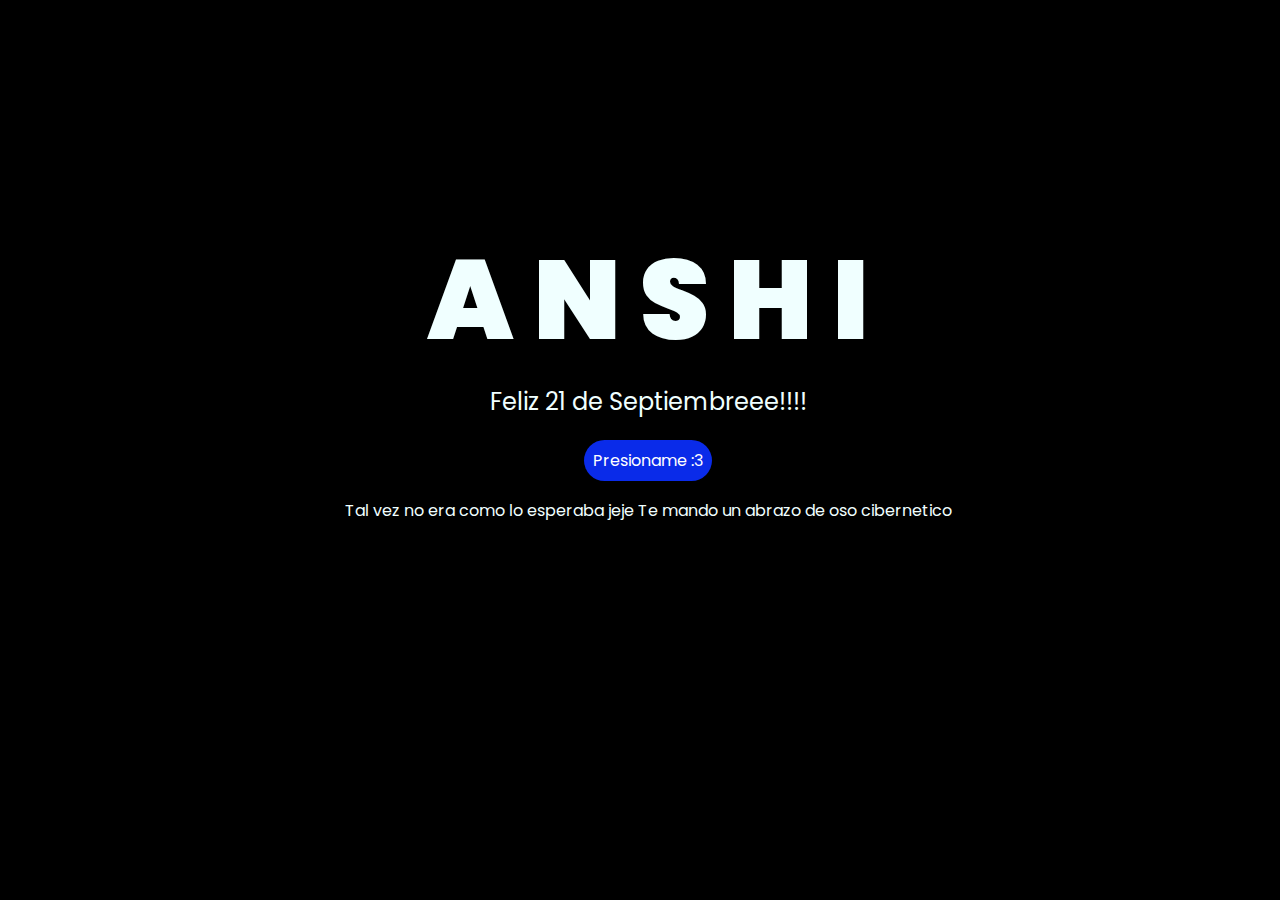
<file: index.html>
<!DOCTYPE html>
<html lang="es">

<head>
    <meta charset="UTF-8">
    <meta http-equiv="X-UA-Compatible" content="IE=edge">
    <meta name="viewport" content="width=device-width, initial-scale=1.0">
    <link rel="stylesheet" href="css/style.css">
    <link rel="icon" href="img/flowers.png" type="image/x-icon">
    <title>Flowers</title>
</head>

<body>
    <div class="greetings">
        <span>A</span>
        <span>N</span>
        <span>S</span>
        <span>H</span>
        <span>I</span>
    </div>
    <div class="description">
        <span>Feliz 21 de Septiembreee!!!!</span>
    </div>
    <div class="button">
        <button class="botones">
            <a href="flower.html" style="color: #fff;">Presioname :3</a>
        </button>
    </div>

    <!-- Créditos -->
    <div class="credits">
        <p> Tal vez no era como lo esperaba jeje Te mando un abrazo de oso cibernetico </p>
    </div>
</body>

</html>
</file>
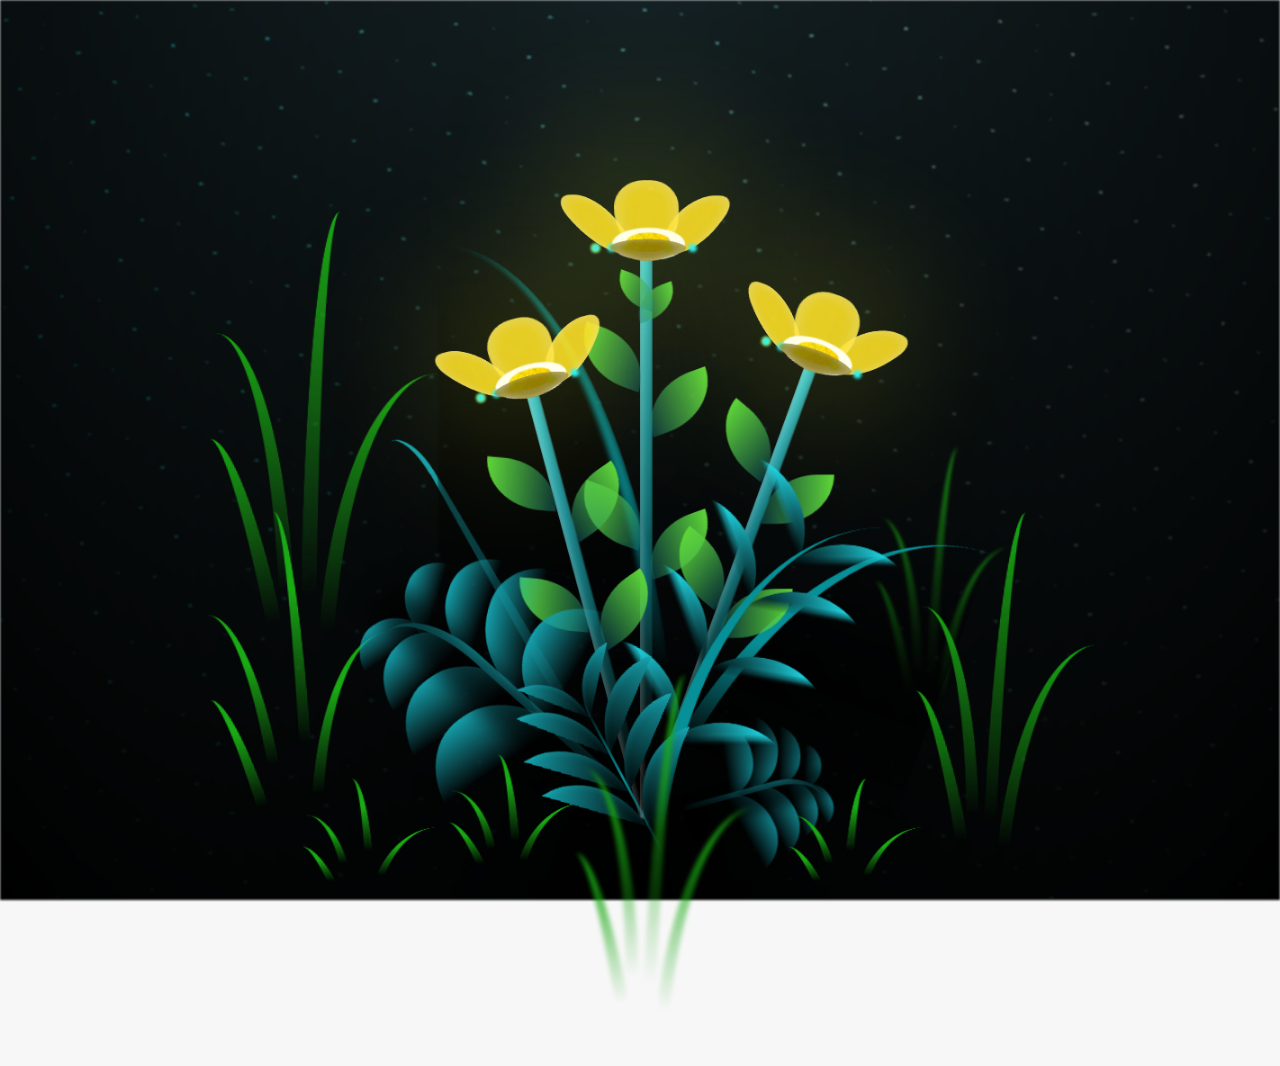
<file: flower.html>
<!DOCTYPE html>
<html lang="es">
  <head>
    <meta charset="UTF-8" />
    <meta http-equiv="X-UA-Compatible" content="IE=edge" />
    <meta name="viewport" content="width=device-width, initial-scale=1.0" />
    <link rel="stylesheet" href="css/main.css" />
    <link rel="icon" href="img/flowers.png" type="image/x-icon" />
    <title>Flower</title>
  </head>
  <body class="container">
    <audio src="sound/Waltz_Ballad.m4a" autoplay></audio>
      
    </div>
    
    <h1 class="titulo">Un día le comentaba a la luna de ti, <br> <br>
      parece que las estrellas se pusieron celosas, porque el cielo se llenó de ellas, <br> <br>
      pero al final solo me dieron la razón: que ninguna brilla como tú.  </h1>
    <div class="night"></div>
    <div class="flowers">
      <div class="flower flower--1">
        <div class="flower__leafs flower__leafs--1">
          <div class="flower__leaf flower__leaf--1"></div>
          <div class="flower__leaf flower__leaf--2"></div>
          <div class="flower__leaf flower__leaf--3"></div>
          <div class="flower__leaf flower__leaf--4"></div>
          <div class="flower__white-circle"></div>

          <div class="flower__light flower__light--1"></div>
          <div class="flower__light flower__light--2"></div>
          <div class="flower__light flower__light--3"></div>
          <div class="flower__light flower__light--4"></div>
          <div class="flower__light flower__light--5"></div>
          <div class="flower__light flower__light--6"></div>
          <div class="flower__light flower__light--7"></div>
          <div class="flower__light flower__light--8"></div>
        </div>
        <div class="flower__line">
          <div class="flower__line__leaf flower__line__leaf--1"></div>
          <div class="flower__line__leaf flower__line__leaf--2"></div>
          <div class="flower__line__leaf flower__line__leaf--3"></div>
          <div class="flower__line__leaf flower__line__leaf--4"></div>
          <div class="flower__line__leaf flower__line__leaf--5"></div>
          <div class="flower__line__leaf flower__line__leaf--6"></div>
        </div>
      </div>

      <div class="flower flower--2">
        <div class="flower__leafs flower__leafs--2">
          <div class="flower__leaf flower__leaf--1"></div>
          <div class="flower__leaf flower__leaf--2"></div>
          <div class="flower__leaf flower__leaf--3"></div>
          <div class="flower__leaf flower__leaf--4"></div>
          <div class="flower__white-circle"></div>

          <div class="flower__light flower__light--1"></div>
          <div class="flower__light flower__light--2"></div>
          <div class="flower__light flower__light--3"></div>
          <div class="flower__light flower__light--4"></div>
          <div class="flower__light flower__light--5"></div>
          <div class="flower__light flower__light--6"></div>
          <div class="flower__light flower__light--7"></div>
          <div class="flower__light flower__light--8"></div>
        </div>
        <div class="flower__line">
          <div class="flower__line__leaf flower__line__leaf--1"></div>
          <div class="flower__line__leaf flower__line__leaf--2"></div>
          <div class="flower__line__leaf flower__line__leaf--3"></div>
          <div class="flower__line__leaf flower__line__leaf--4"></div>
        </div>
      </div>

      <div class="flower flower--3">
        <div class="flower__leafs flower__leafs--3">
          <div class="flower__leaf flower__leaf--1"></div>
          <div class="flower__leaf flower__leaf--2"></div>
          <div class="flower__leaf flower__leaf--3"></div>
          <div class="flower__leaf flower__leaf--4"></div>
          <div class="flower__white-circle"></div>

          <div class="flower__light flower__light--1"></div>
          <div class="flower__light flower__light--2"></div>
          <div class="flower__light flower__light--3"></div>
          <div class="flower__light flower__light--4"></div>
          <div class="flower__light flower__light--5"></div>
          <div class="flower__light flower__light--6"></div>
          <div class="flower__light flower__light--7"></div>
          <div class="flower__light flower__light--8"></div>
        </div>
        <div class="flower__line">
          <div class="flower__line__leaf flower__line__leaf--1"></div>
          <div class="flower__line__leaf flower__line__leaf--2"></div>
          <div class="flower__line__leaf flower__line__leaf--3"></div>
          <div class="flower__line__leaf flower__line__leaf--4"></div>
        </div>
      </div>

      <div class="grow-ans" style="--d: 1.2s">
        <div class="flower__g-long">
          <div class="flower__g-long__top"></div>
          <div class="flower__g-long__bottom"></div>
        </div>
      </div>

      <div class="growing-grass">
        <div class="flower__grass flower__grass--1">
          <div class="flower__grass--top"></div>
          <div class="flower__grass--bottom"></div>
          <div class="flower__grass__leaf flower__grass__leaf--1"></div>
          <div class="flower__grass__leaf flower__grass__leaf--2"></div>
          <div class="flower__grass__leaf flower__grass__leaf--3"></div>
          <div class="flower__grass__leaf flower__grass__leaf--4"></div>
          <div class="flower__grass__leaf flower__grass__leaf--5"></div>
          <div class="flower__grass__leaf flower__grass__leaf--6"></div>
          <div class="flower__grass__leaf flower__grass__leaf--7"></div>
          <div class="flower__grass__leaf flower__grass__leaf--8"></div>
          <div class="flower__grass__overlay"></div>
        </div>
      </div>

      <div class="growing-grass">
        <div class="flower__grass flower__grass--2">
          <div class="flower__grass--top"></div>
          <div class="flower__grass--bottom"></div>
          <div class="flower__grass__leaf flower__grass__leaf--1"></div>
          <div class="flower__grass__leaf flower__grass__leaf--2"></div>
          <div class="flower__grass__leaf flower__grass__leaf--3"></div>
          <div class="flower__grass__leaf flower__grass__leaf--4"></div>
          <div class="flower__grass__leaf flower__grass__leaf--5"></div>
          <div class="flower__grass__leaf flower__grass__leaf--6"></div>
          <div class="flower__grass__leaf flower__grass__leaf--7"></div>
          <div class="flower__grass__leaf flower__grass__leaf--8"></div>
          <div class="flower__grass__overlay"></div>
        </div>
      </div>

      <div class="grow-ans" style="--d: 2.4s">
        <div class="flower__g-right flower__g-right--1">
          <div class="leaf"></div>
        </div>
      </div>

      <div class="grow-ans" style="--d: 2.8s">
        <div class="flower__g-right flower__g-right--2">
          <div class="leaf"></div>
        </div>
      </div>

      <div class="grow-ans" style="--d: 2.8s">
        <div class="flower__g-front">
          <div
            class="flower__g-front__leaf-wrapper flower__g-front__leaf-wrapper--1"
          >
            <div class="flower__g-front__leaf"></div>
          </div>
          <div
            class="flower__g-front__leaf-wrapper flower__g-front__leaf-wrapper--2"
          >
            <div class="flower__g-front__leaf"></div>
          </div>
          <div
            class="flower__g-front__leaf-wrapper flower__g-front__leaf-wrapper--3"
          >
            <div class="flower__g-front__leaf"></div>
          </div>
          <div
            class="flower__g-front__leaf-wrapper flower__g-front__leaf-wrapper--4"
          >
            <div class="flower__g-front__leaf"></div>
          </div>
          <div
            class="flower__g-front__leaf-wrapper flower__g-front__leaf-wrapper--5"
          >
            <div class="flower__g-front__leaf"></div>
          </div>
          <div
            class="flower__g-front__leaf-wrapper flower__g-front__leaf-wrapper--6"
          >
            <div class="flower__g-front__leaf"></div>
          </div>
          <div
            class="flower__g-front__leaf-wrapper flower__g-front__leaf-wrapper--7"
          >
            <div class="flower__g-front__leaf"></div>
          </div>
          <div
            class="flower__g-front__leaf-wrapper flower__g-front__leaf-wrapper--8"
          >
            <div class="flower__g-front__leaf"></div>
          </div>
          <div class="flower__g-front__line"></div>
        </div>
      </div>

      <div class="grow-ans" style="--d: 3.2s">
        <div class="flower__g-fr">
          <div class="leaf"></div>
          <div class="flower__g-fr__leaf flower__g-fr__leaf--1"></div>
          <div class="flower__g-fr__leaf flower__g-fr__leaf--2"></div>
          <div class="flower__g-fr__leaf flower__g-fr__leaf--3"></div>
          <div class="flower__g-fr__leaf flower__g-fr__leaf--4"></div>
          <div class="flower__g-fr__leaf flower__g-fr__leaf--5"></div>
          <div class="flower__g-fr__leaf flower__g-fr__leaf--6"></div>
          <div class="flower__g-fr__leaf flower__g-fr__leaf--7"></div>
          <div class="flower__g-fr__leaf flower__g-fr__leaf--8"></div>
        </div>
      </div>

      <div class="long-g long-g--0">
        <div class="grow-ans" style="--d: 3s">
          <div class="leaf leaf--0"></div>
        </div>
        <div class="grow-ans" style="--d: 2.2s">
          <div class="leaf leaf--1"></div>
        </div>
        <div class="grow-ans" style="--d: 3.4s">
          <div class="leaf leaf--2"></div>
        </div>
        <div class="grow-ans" style="--d: 3.6s">
          <div class="leaf leaf--3"></div>
        </div>
      </div>

      <div class="long-g long-g--1">
        <div class="grow-ans" style="--d: 3.6s">
          <div class="leaf leaf--0"></div>
        </div>
        <div class="grow-ans" style="--d: 3.8s">
          <div class="leaf leaf--1"></div>
        </div>
        <div class="grow-ans" style="--d: 4s">
          <div class="leaf leaf--2"></div>
        </div>
        <div class="grow-ans" style="--d: 4.2s">
          <div class="leaf leaf--3"></div>
        </div>
      </div>

      <div class="long-g long-g--2">
        <div class="grow-ans" style="--d: 4s">
          <div class="leaf leaf--0"></div>
        </div>
        <div class="grow-ans" style="--d: 4.2s">
          <div class="leaf leaf--1"></div>
        </div>
        <div class="grow-ans" style="--d: 4.4s">
          <div class="leaf leaf--2"></div>
        </div>
        <div class="grow-ans" style="--d: 4.6s">
          <div class="leaf leaf--3"></div>
        </div>
      </div>

      <div class="long-g long-g--3">
        <div class="grow-ans" style="--d: 4s">
          <div class="leaf leaf--0"></div>
        </div>
        <div class="grow-ans" style="--d: 4.2s">
          <div class="leaf leaf--1"></div>
        </div>
        <div class="grow-ans" style="--d: 3s">
          <div class="leaf leaf--2"></div>
        </div>
        <div class="grow-ans" style="--d: 3.6s">
          <div class="leaf leaf--3"></div>
        </div>
      </div>

      <div class="long-g long-g--4">
        <div class="grow-ans" style="--d: 4s">
          <div class="leaf leaf--0"></div>
        </div>
        <div class="grow-ans" style="--d: 4.2s">
          <div class="leaf leaf--1"></div>
        </div>
        <div class="grow-ans" style="--d: 3s">
          <div class="leaf leaf--2"></div>
        </div>
        <div class="grow-ans" style="--d: 3.6s">
          <div class="leaf leaf--3"></div>
        </div>
      </div>

      <div class="long-g long-g--5">
        <div class="grow-ans" style="--d: 4s">
          <div class="leaf leaf--0"></div>
        </div>
        <div class="grow-ans" style="--d: 4.2s">
          <div class="leaf leaf--1"></div>
        </div>
        <div class="grow-ans" style="--d: 3s">
          <div class="leaf leaf--2"></div>
        </div>
        <div class="grow-ans" style="--d: 3.6s">
          <div class="leaf leaf--3"></div>
        </div>
      </div>

      <div class="long-g long-g--6">
        <div class="grow-ans" style="--d: 4.2s">
          <div class="leaf leaf--0"></div>
        </div>
        <div class="grow-ans" style="--d: 4.4s">
          <div class="leaf leaf--1"></div>
        </div>
        <div class="grow-ans" style="--d: 4.6s">
          <div class="leaf leaf--2"></div>
        </div>
        <div class="grow-ans" style="--d: 4.8s">
          <div class="leaf leaf--3"></div>
        </div>
      </div>

      <div class="long-g long-g--7">
        <div class="grow-ans" style="--d: 3s">
          <div class="leaf leaf--0"></div>
        </div>
        <div class="grow-ans" style="--d: 3.2s">
          <div class="leaf leaf--1"></div>
        </div>
        <div class="grow-ans" style="--d: 3.5s">
          <div class="leaf leaf--2"></div>
        </div>
        <div class="grow-ans" style="--d: 3.6s">
          <div class="leaf leaf--3"></div>
        </div>
      </div>
    </div>
    <script src="anim.js"></script>
    <script src="main.js"></script>
  </body>
</html>
</file>
<file: css/style.css>
@import url('https://fonts.googleapis.com/css2?family=Poppins:ital,wght@0,500;1,900&display=swap');
*{
    font-family: 'Poppins',cursive;
}
body{
    color: azure;
    width: 100%;
    height: 82vh;
    display: flex;
    flex-direction: column;
    align-items: center;
    justify-content: center;
    background-color: rgb(0, 0, 0);
    /* padding-top: -30; */
}

.botones{
    padding: 9px;
    border-radius: 80px;
    background-color: transparent;
    border: none;
}

.botones a{
    background-color: #0a2be9;
    padding: 9px;
    border-radius: 80px;
    -webkit-border-radius: 80px;
    -moz-border-radius: 80px;
    -ms-border-radius: 80px;
    -o-border-radius: 80px;

}

.botones a:focus{
    background-color: rgb(50, 194, 194);
}

.greetings{
    font-size: 7rem;
    font-weight: 900;
}
.greetings > span{
    animation: glow 2.5s ease-in-out infinite;
}
@keyframes glow{
    0%, 100%{
        color: #fff;
        text-shadow: 0 0 12px #39c6d6, 0 0 50px #39c6d6, 0 0 100px #39c6d6;
    }
    10%, 90%{
        color: #111;
        text-shadow: none;
    }
}
.greetings > span:nth-child(2){
    animation-delay: .2s ;
}
.greetings > span:nth-child(3){
    animation-delay: .4s ;
}
.greetings > span:nth-child(4){
    animation-delay: .6s;
}
.greetings > span:nth-child(5){
    animation-delay: .8s;
}
.greetings > span:nth-child(6){
    animation-delay: 1s;
}

.description{
    font-size: 1.5rem;
    margin-bottom: 20px;
}

.button a{
    text-decoration: none;
    font-size: 1rem;
    color: #111;
}

@media screen and (max-width:574px){
    .greetings{
        display: block;
        font-size: 4rem;
        font-weight: 800;
        text-align: center;
    }
    .description{
        font-size: 2rem;
    }
    
    .button a{
        font-size: 1rem;
    }
}
</file>
<file: css/main.css>
*,
*::after,
*::before {
  padding: 0;
  margin: 0;
  box-sizing: border-box;
}

:root {
  --dark-color: #000;
}

body {
  display: flex;
  align-items: flex-end;
  justify-content: center;
  min-height: 100vh;
  background-color: var(--dark-color);
  overflow: hidden;
  perspective: 1000px;
}

#lyrics {
  font-size: 28px;
  font-family: "Franklin Gothic Medium", "Arial Narrow", Arial, sans-serif;
  color: white;
  position: absolute;
  margin-bottom: 20%;
  z-index: 1;
  font-weight: bold;
  letter-spacing: 4px;
}
@media only screen and (max-width: 600px) {
  /* Estilos específicos para dispositivos con un ancho máximo de 600px */
  #lyrics {
      font-size: 14px; /* Reduce el tamaño del texto para dispositivos más pequeños */
      margin-bottom: 530px;
      letter-spacing: 3px;
  }

}
.titulo {
  margin-bottom: 180px;
  font-family: "Arial Narrow", Arial, sans-serif;
  color: yellow;
  position: absolute;
  font-weight: bold;
  letter-spacing: 10px;
  opacity: 0;
  animation: fadeIn 3s ease-in-out forwards;
  text-align: center;
}
@keyframes fadeIn {
  from {
    opacity: 0;
  }
  to {
    opacity: 1;
  }
}

.night {
  z-index: -1;
  position: absolute;
  left: 50%;
  top: 0;
  transform: translateX(-50%);
  width: 100%;
  height: 100%;
  filter: blur(0.1vmin);
  background-image: radial-gradient(
      ellipse at top,
      transparent 0%,
      var(--dark-color)
    ),
    radial-gradient(
      ellipse at bottom,
      var(--dark-color),
      rgba(145, 233, 255, 0.2)
    ),
    repeating-linear-gradient(
      220deg,
      rgb(0, 0, 0) 0px,
      rgb(0, 0, 0) 19px,
      transparent 19px,
      transparent 22px
    ),
    repeating-linear-gradient(
      189deg,
      rgb(0, 0, 0) 0px,
      rgb(0, 0, 0) 19px,
      transparent 19px,
      transparent 22px
    ),
    repeating-linear-gradient(
      148deg,
      rgb(0, 0, 0) 0px,
      rgb(0, 0, 0) 19px,
      transparent 19px,
      transparent 22px
    ),
    linear-gradient(90deg, rgb(0, 255, 250), rgb(240, 240, 240));
}

.flowers {
  position: relative;
  transform: scale(0.9);
  /*margin-bottom: 100px;
  */
}

@media only screen and (max-width: 600px) {
  /* Estilos específicos para dispositivos con un ancho máximo de 600px */
.flowers {
      font-size: 14px;
      margin-bottom: 35%;
      letter-spacing: 3px;
      transform: scale(1.0);
}

}

.flower {
  position: absolute;
  bottom: 10vmin;
  transform-origin: bottom center;
  z-index: 10;
  --fl-speed: 0.8s;
}
.flower--1 {
  -webkit-animation: moving-flower-1 4s linear infinite;
  animation: moving-flower-1 4s linear infinite;
}
.flower--1 .flower__line {
  height: 70vmin;
  -webkit-animation-delay: 0.3s;
  animation-delay: 0.3s;
}
.flower--1 .flower__line__leaf--1 {
  -webkit-animation: blooming-leaf-right var(--fl-speed) 1.6s backwards;
  animation: blooming-leaf-right var(--fl-speed) 1.6s backwards;
}
.flower--1 .flower__line__leaf--2 {
  -webkit-animation: blooming-leaf-right var(--fl-speed) 1.4s backwards;
  animation: blooming-leaf-right var(--fl-speed) 1.4s backwards;
}
.flower--1 .flower__line__leaf--3 {
  -webkit-animation: blooming-leaf-left var(--fl-speed) 1.2s backwards;
  animation: blooming-leaf-left var(--fl-speed) 1.2s backwards;
}
.flower--1 .flower__line__leaf--4 {
  -webkit-animation: blooming-leaf-left var(--fl-speed) 1s backwards;
  animation: blooming-leaf-left var(--fl-speed) 1s backwards;
}
.flower--1 .flower__line__leaf--5 {
  -webkit-animation: blooming-leaf-right var(--fl-speed) 1.8s backwards;
  animation: blooming-leaf-right var(--fl-speed) 1.8s backwards;
}
.flower--1 .flower__line__leaf--6 {
  -webkit-animation: blooming-leaf-left var(--fl-speed) 2s backwards;
  animation: blooming-leaf-left var(--fl-speed) 2s backwards;
}
.flower--2 {
  left: 50%;
  transform: rotate(20deg);
  -webkit-animation: moving-flower-2 4s linear infinite;
  animation: moving-flower-2 4s linear infinite;
}
.flower--2 .flower__line {
  height: 60vmin;
  -webkit-animation-delay: 0.6s;
  animation-delay: 0.6s;
}
.flower--2 .flower__line__leaf--1 {
  -webkit-animation: blooming-leaf-right var(--fl-speed) 1.9s backwards;
  animation: blooming-leaf-right var(--fl-speed) 1.9s backwards;
}
.flower--2 .flower__line__leaf--2 {
  -webkit-animation: blooming-leaf-right var(--fl-speed) 1.7s backwards;
  animation: blooming-leaf-right var(--fl-speed) 1.7s backwards;
}
.flower--2 .flower__line__leaf--3 {
  -webkit-animation: blooming-leaf-left var(--fl-speed) 1.5s backwards;
  animation: blooming-leaf-left var(--fl-speed) 1.5s backwards;
}
.flower--2 .flower__line__leaf--4 {
  -webkit-animation: blooming-leaf-left var(--fl-speed) 1.3s backwards;
  animation: blooming-leaf-left var(--fl-speed) 1.3s backwards;
}
.flower--3 {
  left: 50%;
  transform: rotate(-15deg);
  -webkit-animation: moving-flower-3 4s linear infinite;
  animation: moving-flower-3 4s linear infinite;
}
.flower--3 .flower__line {
  -webkit-animation-delay: 0.9s;
  animation-delay: 0.9s;
}
.flower--3 .flower__line__leaf--1 {
  -webkit-animation: blooming-leaf-right var(--fl-speed) 2.5s backwards;
  animation: blooming-leaf-right var(--fl-speed) 2.5s backwards;
}
.flower--3 .flower__line__leaf--2 {
  -webkit-animation: blooming-leaf-right var(--fl-speed) 2.3s backwards;
  animation: blooming-leaf-right var(--fl-speed) 2.3s backwards;
}
.flower--3 .flower__line__leaf--3 {
  -webkit-animation: blooming-leaf-left var(--fl-speed) 2.1s backwards;
  animation: blooming-leaf-left var(--fl-speed) 2.1s backwards;
}
.flower--3 .flower__line__leaf--4 {
  -webkit-animation: blooming-leaf-left var(--fl-speed) 1.9s backwards;
  animation: blooming-leaf-left var(--fl-speed) 1.9s backwards;
}
.flower__leafs {
  position: relative;
  -webkit-animation: blooming-flower 2s backwards;
  animation: blooming-flower 2s backwards;
}
.flower__leafs--1 {
  -webkit-animation-delay: 1.1s;
  animation-delay: 1.1s;
}
.flower__leafs--2 {
  -webkit-animation-delay: 1.4s;
  animation-delay: 1.4s;
}
.flower__leafs--3 {
  -webkit-animation-delay: 1.7s;
  animation-delay: 1.7s;
}
.flower__leafs::after {
  content: "";
  position: absolute;
  left: 0;
  top: 0;
  transform: translate(-50%, -100%);
  width: 8vmin;
  height: 8vmin;
  background-color: #f9fd25;
  /* background-color: #fd2525; */
  filter: blur(10vmin);
}
.flower__leaf {
  position: absolute;
  bottom: 0;
  left: 50%;
  width: 8vmin;
  height: 11vmin;
  border-radius: 51% 49% 47% 53%/44% 45% 55% 69%;
  background-color: #253bfd;
  background-color: #fddd25;
  transform-origin: bottom center;
  opacity: 0.9;
  box-shadow: inset 0 0 2vmin rgba(255, 255, 255, 0.5);
}
.flower__leaf--1 {
  transform: translate(-10%, 1%) rotateY(40deg) rotateX(-50deg);
}
.flower__leaf--2 {
  transform: translate(-50%, -4%) rotateX(40deg);
}
.flower__leaf--3 {
  transform: translate(-90%, 0%) rotateY(45deg) rotateX(50deg);
}
.flower__leaf--4 {
  width: 8vmin;
  height: 8vmin;
  transform-origin: bottom left;
  border-radius: 4vmin 10vmin 4vmin 4vmin;
  transform: translate(0%, 18%) rotateX(70deg) rotate(-43deg);
  background-color: #7c6901;
  z-index: 1;
  opacity: 0.8;
}
.flower__white-circle {
  position: absolute;
  left: -3.5vmin;
  top: -3vmin;
  width: 9vmin;
  height: 4vmin;
  border-radius: 50%;
  background-color: #fff;
}
.flower__white-circle::after {
  content: "";
  position: absolute;
  left: 50%;
  top: 45%;
  transform: translate(-50%, -50%);
  width: 60%;
  height: 60%;
  border-radius: inherit;
  background-image: repeating-linear-gradient(
      135deg,
      rgba(0, 0, 0, 0.03) 0px,
      rgba(0, 0, 0, 0.03) 1px,
      transparent 1px,
      transparent 12px
    ),
    repeating-linear-gradient(
      45deg,
      rgba(0, 0, 0, 0.03) 0px,
      rgba(0, 0, 0, 0.03) 1px,
      transparent 1px,
      transparent 12px
    ),
    repeating-linear-gradient(
      67.5deg,
      rgba(0, 0, 0, 0.03) 0px,
      rgba(0, 0, 0, 0.03) 1px,
      transparent 1px,
      transparent 12px
    ),
    repeating-linear-gradient(
      135deg,
      rgba(0, 0, 0, 0.03) 0px,
      rgba(0, 0, 0, 0.03) 1px,
      transparent 1px,
      transparent 12px
    ),
    repeating-linear-gradient(
      45deg,
      rgba(0, 0, 0, 0.03) 0px,
      rgba(0, 0, 0, 0.03) 1px,
      transparent 1px,
      transparent 12px
    ),
    repeating-linear-gradient(
      112.5deg,
      rgba(0, 0, 0, 0.03) 0px,
      rgba(0, 0, 0, 0.03) 1px,
      transparent 1px,
      transparent 12px
    ),
    repeating-linear-gradient(
      112.5deg,
      rgba(0, 0, 0, 0.03) 0px,
      rgba(0, 0, 0, 0.03) 1px,
      transparent 1px,
      transparent 12px
    ),
    repeating-linear-gradient(
      45deg,
      rgba(0, 0, 0, 0.03) 0px,
      rgba(0, 0, 0, 0.03) 1px,
      transparent 1px,
      transparent 12px
    ),
    repeating-linear-gradient(
      22.5deg,
      rgba(0, 0, 0, 0.03) 0px,
      rgba(0, 0, 0, 0.03) 1px,
      transparent 1px,
      transparent 12px
    ),
    repeating-linear-gradient(
      45deg,
      rgba(0, 0, 0, 0.03) 0px,
      rgba(0, 0, 0, 0.03) 1px,
      transparent 1px,
      transparent 12px
    ),
    repeating-linear-gradient(
      22.5deg,
      rgba(0, 0, 0, 0.03) 0px,
      rgba(0, 0, 0, 0.03) 1px,
      transparent 1px,
      transparent 12px
    ),
    repeating-linear-gradient(
      135deg,
      rgba(0, 0, 0, 0.03) 0px,
      rgba(0, 0, 0, 0.03) 1px,
      transparent 1px,
      transparent 12px
    ),
    repeating-linear-gradient(
      157.5deg,
      rgba(0, 0, 0, 0.03) 0px,
      rgba(0, 0, 0, 0.03) 1px,
      transparent 1px,
      transparent 12px
    ),
    repeating-linear-gradient(
      67.5deg,
      rgba(0, 0, 0, 0.03) 0px,
      rgba(0, 0, 0, 0.03) 1px,
      transparent 1px,
      transparent 12px
    ),
    repeating-linear-gradient(
      67.5deg,
      rgba(0, 0, 0, 0.03) 0px,
      rgba(0, 0, 0, 0.03) 1px,
      transparent 1px,
      transparent 12px
    ),
    linear-gradient(90deg, rgb(255, 235, 18), rgb(255, 206, 0));
}
.flower__line {
  height: 55vmin;
  width: 1.5vmin;
  background-image: linear-gradient(
      to left,
      rgba(0, 0, 0, 0.2),
      transparent,
      rgba(255, 255, 255, 0.2)
    ),
    linear-gradient(to top, transparent 10%, #14757a, #39c6d6);
  box-shadow: inset 0 0 2px rgba(0, 0, 0, 0.5);
  -webkit-animation: grow-flower-tree 4s backwards;
  animation: grow-flower-tree 4s backwards;
}
.flower__line__leaf {
  --w: 7vmin;
  --h: calc(var(--w) + 2vmin);
  position: absolute;
  top: 20%;
  left: 90%;
  width: var(--w);
  height: var(--h);
  border-top-right-radius: var(--h);
  border-bottom-left-radius: var(--h);
  background-image: linear-gradient(to top, rgba(20, 117, 122, 0.4), #5ed639);
}
.flower__line__leaf--1 {
  transform: rotate(70deg) rotateY(30deg);
}
.flower__line__leaf--2 {
  top: 45%;
  transform: rotate(70deg) rotateY(30deg);
}
.flower__line__leaf--3,
.flower__line__leaf--4,
.flower__line__leaf--6 {
  border-top-right-radius: 0;
  border-bottom-left-radius: 0;
  border-top-left-radius: var(--h);
  border-bottom-right-radius: var(--h);
  left: -460%;
  top: 12%;
  transform: rotate(-70deg) rotateY(30deg);
}
.flower__line__leaf--4 {
  top: 40%;
}
.flower__line__leaf--5 {
  top: 0;
  transform-origin: left;
  transform: rotate(70deg) rotateY(30deg) scale(0.6);
}
.flower__line__leaf--6 {
  top: -2%;
  left: -450%;
  transform-origin: right;
  transform: rotate(-70deg) rotateY(30deg) scale(0.6);
}
.flower__light {
  position: absolute;
  bottom: 0vmin;
  width: 1vmin;
  height: 1vmin;
  background-color: rgb(255, 251, 0);
  border-radius: 50%;
  filter: blur(0.2vmin);
  -webkit-animation: light-ans 4s linear infinite backwards;
  animation: light-ans 4s linear infinite backwards;
}
.flower__light:nth-child(odd) {
  background-color: #23f0ff;
}
.flower__light--1 {
  left: -2vmin;
  -webkit-animation-delay: 1s;
  animation-delay: 1s;
}
.flower__light--2 {
  left: 3vmin;
  -webkit-animation-delay: 0.5s;
  animation-delay: 0.5s;
}
.flower__light--3 {
  left: -6vmin;
  -webkit-animation-delay: 0.3s;
  animation-delay: 0.3s;
}
.flower__light--4 {
  left: 6vmin;
  -webkit-animation-delay: 0.9s;
  animation-delay: 0.9s;
}
.flower__light--5 {
  left: -1vmin;
  -webkit-animation-delay: 1.5s;
  animation-delay: 1.5s;
}
.flower__light--6 {
  left: -4vmin;
  -webkit-animation-delay: 3s;
  animation-delay: 3s;
}
.flower__light--7 {
  left: 3vmin;
  -webkit-animation-delay: 2s;
  animation-delay: 2s;
}
.flower__light--8 {
  left: -6vmin;
  -webkit-animation-delay: 3.5s;
  animation-delay: 3.5s;
}
.flower__grass {
  --c: #159faa;
  --line-w: 1.5vmin;
  position: absolute;
  bottom: 12vmin;
  left: -7vmin;
  display: flex;
  flex-direction: column;
  align-items: flex-end;
  z-index: 20;
  transform-origin: bottom center;
  transform: rotate(-48deg) rotateY(40deg);
}
.flower__grass--1 {
  -webkit-animation: moving-grass 2s linear infinite;
  animation: moving-grass 2s linear infinite;
}
.flower__grass--2 {
  left: 2vmin;
  bottom: 10vmin;
  transform: scale(0.5) rotate(75deg) rotateX(10deg) rotateY(-200deg);
  opacity: 0.8;
  z-index: 0;
  -webkit-animation: moving-grass--2 1.5s linear infinite;
  animation: moving-grass--2 1.5s linear infinite;
}
.flower__grass--top {
  width: 7vmin;
  height: 10vmin;
  border-top-right-radius: 100%;
  border-right: var(--line-w) solid var(--c);
  transform-origin: bottom center;
  transform: rotate(-2deg);
}
.flower__grass--bottom {
  margin-top: -2px;
  width: var(--line-w);
  height: 25vmin;
  background-image: linear-gradient(to top, transparent, var(--c));
}
.flower__grass__leaf {
  --size: 10vmin;
  position: absolute;
  width: calc(var(--size) * 2.1);
  height: var(--size);
  border-top-left-radius: var(--size);
  border-top-right-radius: var(--size);
  background-image: linear-gradient(
    to top,
    transparent,
    transparent 30%,
    var(--c)
  );
  z-index: 100;
}
.flower__grass__leaf--1 {
  top: -6%;
  left: 30%;
  --size: 6vmin;
  transform: rotate(-20deg);
  -webkit-animation: growing-grass-ans--1 2s 2.6s backwards;
  animation: growing-grass-ans--1 2s 2.6s backwards;
}
@-webkit-keyframes growing-grass-ans--1 {
  0% {
    transform-origin: bottom left;
    transform: rotate(-20deg) scale(0);
  }
}
@keyframes growing-grass-ans--1 {
  0% {
    transform-origin: bottom left;
    transform: rotate(-20deg) scale(0);
  }
}
.flower__grass__leaf--2 {
  top: -5%;
  left: -110%;
  --size: 6vmin;
  transform: rotate(10deg);
  -webkit-animation: growing-grass-ans--2 2s 2.4s linear backwards;
  animation: growing-grass-ans--2 2s 2.4s linear backwards;
}
@-webkit-keyframes growing-grass-ans--2 {
  0% {
    transform-origin: bottom right;
    transform: rotate(10deg) scale(0);
  }
}
@keyframes growing-grass-ans--2 {
  0% {
    transform-origin: bottom right;
    transform: rotate(10deg) scale(0);
  }
}
.flower__grass__leaf--3 {
  top: 5%;
  left: 60%;
  --size: 8vmin;
  transform: rotate(-18deg) rotateX(-20deg);
  -webkit-animation: growing-grass-ans--3 2s 2.2s linear backwards;
  animation: growing-grass-ans--3 2s 2.2s linear backwards;
}
@-webkit-keyframes growing-grass-ans--3 {
  0% {
    transform-origin: bottom left;
    transform: rotate(-18deg) rotateX(-20deg) scale(0);
  }
}
@keyframes growing-grass-ans--3 {
  0% {
    transform-origin: bottom left;
    transform: rotate(-18deg) rotateX(-20deg) scale(0);
  }
}
.flower__grass__leaf--4 {
  top: 6%;
  left: -135%;
  --size: 8vmin;
  transform: rotate(2deg);
  -webkit-animation: growing-grass-ans--4 2s 2s linear backwards;
  animation: growing-grass-ans--4 2s 2s linear backwards;
}
@-webkit-keyframes growing-grass-ans--4 {
  0% {
    transform-origin: bottom right;
    transform: rotate(2deg) scale(0);
  }
}
@keyframes growing-grass-ans--4 {
  0% {
    transform-origin: bottom right;
    transform: rotate(2deg) scale(0);
  }
}
.flower__grass__leaf--5 {
  top: 20%;
  left: 60%;
  --size: 10vmin;
  transform: rotate(-24deg) rotateX(-20deg);
  -webkit-animation: growing-grass-ans--5 2s 1.8s linear backwards;
  animation: growing-grass-ans--5 2s 1.8s linear backwards;
}
@-webkit-keyframes growing-grass-ans--5 {
  0% {
    transform-origin: bottom left;
    transform: rotate(-24deg) rotateX(-20deg) scale(0);
  }
}
@keyframes growing-grass-ans--5 {
  0% {
    transform-origin: bottom left;
    transform: rotate(-24deg) rotateX(-20deg) scale(0);
  }
}
.flower__grass__leaf--6 {
  top: 22%;
  left: -180%;
  --size: 10vmin;
  transform: rotate(10deg);
  -webkit-animation: growing-grass-ans--6 2s 1.6s linear backwards;
  animation: growing-grass-ans--6 2s 1.6s linear backwards;
}
@-webkit-keyframes growing-grass-ans--6 {
  0% {
    transform-origin: bottom right;
    transform: rotate(10deg) scale(0);
  }
}
@keyframes growing-grass-ans--6 {
  0% {
    transform-origin: bottom right;
    transform: rotate(10deg) scale(0);
  }
}
.flower__grass__leaf--7 {
  top: 39%;
  left: 70%;
  --size: 10vmin;
  transform: rotate(-10deg);
  -webkit-animation: growing-grass-ans--7 2s 1.4s linear backwards;
  animation: growing-grass-ans--7 2s 1.4s linear backwards;
}
@-webkit-keyframes growing-grass-ans--7 {
  0% {
    transform-origin: bottom left;
    transform: rotate(-10deg) scale(0);
  }
}
@keyframes growing-grass-ans--7 {
  0% {
    transform-origin: bottom left;
    transform: rotate(-10deg) scale(0);
  }
}
.flower__grass__leaf--8 {
  top: 40%;
  left: -215%;
  --size: 11vmin;
  transform: rotate(10deg);
  -webkit-animation: growing-grass-ans--8 2s 1.2s linear backwards;
  animation: growing-grass-ans--8 2s 1.2s linear backwards;
}
@-webkit-keyframes growing-grass-ans--8 {
  0% {
    transform-origin: bottom right;
    transform: rotate(10deg) scale(0);
  }
}
@keyframes growing-grass-ans--8 {
  0% {
    transform-origin: bottom right;
    transform: rotate(10deg) scale(0);
  }
}
.flower__grass__overlay {
  position: absolute;
  top: -10%;
  right: 0%;
  width: 100%;
  height: 100%;
  background-color: rgba(0, 0, 0, 0.6);
  filter: blur(1.5vmin);
  z-index: 100;
}
.flower__g-long {
  --w: 2vmin;
  --h: 6vmin;
  --c: #159faa;
  position: absolute;
  bottom: 10vmin;
  left: -3vmin;
  transform-origin: bottom center;
  transform: rotate(-30deg) rotateY(-20deg);
  display: flex;
  flex-direction: column;
  align-items: flex-end;
  -webkit-animation: flower-g-long-ans 3s linear infinite;
  animation: flower-g-long-ans 3s linear infinite;
}
@-webkit-keyframes flower-g-long-ans {
  0%,
  100% {
    transform: rotate(-30deg) rotateY(-20deg);
  }
  50% {
    transform: rotate(-32deg) rotateY(-20deg);
  }
}
@keyframes flower-g-long-ans {
  0%,
  100% {
    transform: rotate(-30deg) rotateY(-20deg);
  }
  50% {
    transform: rotate(-32deg) rotateY(-20deg);
  }
}
.flower__g-long__top {
  top: calc(var(--h) * -1);
  width: calc(var(--w) + 1vmin);
  height: var(--h);
  border-top-right-radius: 100%;
  border-right: 0.7vmin solid var(--c);
  transform: translate(-0.7vmin, 1vmin);
}
.flower__g-long__bottom {
  width: var(--w);
  height: 50vmin;
  transform-origin: bottom center;
  background-image: linear-gradient(to top, transparent 30%, var(--c));
  box-shadow: inset 0 0 2px rgba(0, 0, 0, 0.5);
  -webkit-clip-path: polygon(35% 0, 65% 1%, 100% 100%, 0% 100%);
  clip-path: polygon(35% 0, 65% 1%, 100% 100%, 0% 100%);
}
.flower__g-right {
  position: absolute;
  bottom: 6vmin;
  left: -2vmin;
  transform-origin: bottom left;
  transform: rotate(20deg);
}
.flower__g-right .leaf {
  width: 30vmin;
  height: 50vmin;
  border-top-left-radius: 100%;
  border-left: 2vmin solid #079097;
  background-image: linear-gradient(
    to bottom,
    transparent,
    var(--dark-color) 60%
  );
  -webkit-mask-image: linear-gradient(to top, transparent 30%, #079097 60%);
}
.flower__g-right--1 {
  -webkit-animation: flower-g-right-ans 2.5s linear infinite;
  animation: flower-g-right-ans 2.5s linear infinite;
}
.flower__g-right--2 {
  left: 5vmin;
  transform: rotateY(-180deg);
  -webkit-animation: flower-g-right-ans--2 3s linear infinite;
  animation: flower-g-right-ans--2 3s linear infinite;
}
.flower__g-right--2 .leaf {
  height: 75vmin;
  filter: blur(0.3vmin);
  opacity: 0.8;
}
@-webkit-keyframes flower-g-right-ans {
  0%,
  100% {
    transform: rotate(20deg);
  }
  50% {
    transform: rotate(24deg) rotateX(-20deg);
  }
}
@keyframes flower-g-right-ans {
  0%,
  100% {
    transform: rotate(20deg);
  }
  50% {
    transform: rotate(24deg) rotateX(-20deg);
  }
}
@-webkit-keyframes flower-g-right-ans--2 {
  0%,
  100% {
    transform: rotateY(-180deg) rotate(0deg) rotateX(-20deg);
  }
  50% {
    transform: rotateY(-180deg) rotate(6deg) rotateX(-20deg);
  }
}
@keyframes flower-g-right-ans--2 {
  0%,
  100% {
    transform: rotateY(-180deg) rotate(0deg) rotateX(-20deg);
  }
  50% {
    transform: rotateY(-180deg) rotate(6deg) rotateX(-20deg);
  }
}
.flower__g-front {
  position: absolute;
  bottom: 6vmin;
  left: 2.5vmin;
  z-index: 100;
  transform-origin: bottom center;
  transform: rotate(-28deg) rotateY(30deg) scale(1.04);
  -webkit-animation: flower__g-front-ans 2s linear infinite;
  animation: flower__g-front-ans 2s linear infinite;
}
@-webkit-keyframes flower__g-front-ans {
  0%,
  100% {
    transform: rotate(-28deg) rotateY(30deg) scale(1.04);
  }
  50% {
    transform: rotate(-35deg) rotateY(40deg) scale(1.04);
  }
}
@keyframes flower__g-front-ans {
  0%,
  100% {
    transform: rotate(-28deg) rotateY(30deg) scale(1.04);
  }
  50% {
    transform: rotate(-35deg) rotateY(40deg) scale(1.04);
  }
}
.flower__g-front__line {
  width: 0.3vmin;
  height: 20vmin;
  background-image: linear-gradient(
    to top,
    transparent,
    #079097,
    transparent 100%
  );
  position: relative;
}
.flower__g-front__leaf-wrapper {
  position: absolute;
  top: 0;
  left: 0;
  transform-origin: bottom left;
  transform: rotate(10deg);
}
.flower__g-front__leaf-wrapper:nth-child(even) {
  left: 0vmin;
  transform: rotateY(-180deg) rotate(5deg);
  -webkit-animation: flower__g-front__leaf-left-ans 1s ease-in backwards;
  animation: flower__g-front__leaf-left-ans 1s ease-in backwards;
}
.flower__g-front__leaf-wrapper:nth-child(odd) {
  -webkit-animation: flower__g-front__leaf-ans 1s ease-in backwards;
  animation: flower__g-front__leaf-ans 1s ease-in backwards;
}
.flower__g-front__leaf-wrapper--1 {
  top: -8vmin;
  transform: scale(0.7);
  -webkit-animation: flower__g-front__leaf-ans 1s 5.5s ease-in backwards !important;
  animation: flower__g-front__leaf-ans 1s 5.5s ease-in backwards !important;
}
.flower__g-front__leaf-wrapper--2 {
  top: -8vmin;
  transform: rotateY(-180deg) scale(0.7) !important;
  -webkit-animation: flower__g-front__leaf-left-ans-2 1s 4.6s ease-in backwards !important;
  animation: flower__g-front__leaf-left-ans-2 1s 4.6s ease-in backwards !important;
}
.flower__g-front__leaf-wrapper--3 {
  top: -3vmin;
  -webkit-animation: flower__g-front__leaf-ans 1s 4.6s ease-in backwards;
  animation: flower__g-front__leaf-ans 1s 4.6s ease-in backwards;
}
.flower__g-front__leaf-wrapper--4 {
  top: -3vmin;
  transform: rotateY(-180deg) scale(0.9) !important;
  -webkit-animation: flower__g-front__leaf-left-ans-2 1s 4.6s ease-in backwards !important;
  animation: flower__g-front__leaf-left-ans-2 1s 4.6s ease-in backwards !important;
}
@-webkit-keyframes flower__g-front__leaf-left-ans-2 {
  0% {
    transform: rotateY(-180deg) scale(0);
  }
}
@keyframes flower__g-front__leaf-left-ans-2 {
  0% {
    transform: rotateY(-180deg) scale(0);
  }
}
.flower__g-front__leaf-wrapper--5,
.flower__g-front__leaf-wrapper--6 {
  top: 2vmin;
}
.flower__g-front__leaf-wrapper--7,
.flower__g-front__leaf-wrapper--8 {
  top: 6.5vmin;
}
.flower__g-front__leaf-wrapper--2 {
  -webkit-animation-delay: 5.2s !important;
  animation-delay: 5.2s !important;
}
.flower__g-front__leaf-wrapper--3 {
  -webkit-animation-delay: 4.9s !important;
  animation-delay: 4.9s !important;
}
.flower__g-front__leaf-wrapper--5 {
  -webkit-animation-delay: 4.3s !important;
  animation-delay: 4.3s !important;
}
.flower__g-front__leaf-wrapper--6 {
  -webkit-animation-delay: 4.1s !important;
  animation-delay: 4.1s !important;
}
.flower__g-front__leaf-wrapper--7 {
  -webkit-animation-delay: 3.8s !important;
  animation-delay: 3.8s !important;
}
.flower__g-front__leaf-wrapper--8 {
  -webkit-animation-delay: 3.5s !important;
  animation-delay: 3.5s !important;
}
@-webkit-keyframes flower__g-front__leaf-ans {
  0% {
    transform: rotate(10deg) scale(0);
  }
}
@keyframes flower__g-front__leaf-ans {
  0% {
    transform: rotate(10deg) scale(0);
  }
}
@-webkit-keyframes flower__g-front__leaf-left-ans {
  0% {
    transform: rotateY(-180deg) rotate(5deg) scale(0);
  }
}
@keyframes flower__g-front__leaf-left-ans {
  0% {
    transform: rotateY(-180deg) rotate(5deg) scale(0);
  }
}
.flower__g-front__leaf {
  width: 10vmin;
  height: 10vmin;
  border-radius: 100% 0% 0% 100%/100% 100% 0% 0%;
  box-shadow: inset 0 2px 1vmin hsla(184deg, 97%, 58%, 0.2);
  background-image: linear-gradient(
      to bottom left,
      transparent,
      var(--dark-color)
    ),
    linear-gradient(to bottom right, #159faa 50%, transparent 50%, transparent);
  -webkit-mask-image: linear-gradient(
    to bottom right,
    #159faa 50%,
    transparent 50%,
    transparent
  );
  mask-image: linear-gradient(
    to bottom right,
    #159faa 50%,
    transparent 50%,
    transparent
  );
}
.flower__g-fr {
  position: absolute;
  bottom: -4vmin;
  left: vmin;
  transform-origin: bottom left;
  z-index: 10;
  -webkit-animation: flower__g-fr-ans 2s linear infinite;
  animation: flower__g-fr-ans 2s linear infinite;
}
@-webkit-keyframes flower__g-fr-ans {
  0%,
  100% {
    transform: rotate(2deg);
  }
  50% {
    transform: rotate(4deg);
  }
}
@keyframes flower__g-fr-ans {
  0%,
  100% {
    transform: rotate(2deg);
  }
  50% {
    transform: rotate(4deg);
  }
}
.flower__g-fr .leaf {
  width: 30vmin;
  height: 50vmin;
  border-top-left-radius: 100%;
  border-left: 2vmin solid #079097;
  -webkit-mask-image: linear-gradient(to top, transparent 25%, #079097 50%);
  position: relative;
  z-index: 1;
}
.flower__g-fr__leaf {
  position: absolute;
  top: 0;
  left: 0;
  width: 10vmin;
  height: 10vmin;
  border-radius: 100% 0% 0% 100%/100% 100% 0% 0%;
  box-shadow: inset 0 2px 1vmin hsla(184deg, 97%, 58%, 0.2);
  background-image: linear-gradient(
      to bottom left,
      transparent,
      var(--dark-color) 98%
    ),
    linear-gradient(to bottom right, #23f0ff 45%, transparent 50%, transparent);
  -webkit-mask-image: linear-gradient(
    135deg,
    #159faa 40%,
    transparent 50%,
    transparent
  );
}
.flower__g-fr__leaf--1 {
  left: 20vmin;
  transform: rotate(45deg);
  -webkit-animation: flower__g-fr-leaft-ans-1 0.5s 5.2s linear backwards;
  animation: flower__g-fr-leaft-ans-1 0.5s 5.2s linear backwards;
}
@-webkit-keyframes flower__g-fr-leaft-ans-1 {
  0% {
    transform-origin: left;
    transform: rotate(45deg) scale(0);
  }
}
@keyframes flower__g-fr-leaft-ans-1 {
  0% {
    transform-origin: left;
    transform: rotate(45deg) scale(0);
  }
}
.flower__g-fr__leaf--2 {
  left: 12vmin;
  top: -7vmin;
  transform: rotate(25deg) rotateY(-180deg);
  -webkit-animation: flower__g-fr-leaft-ans-6 0.5s 5s linear backwards;
  animation: flower__g-fr-leaft-ans-6 0.5s 5s linear backwards;
}
.flower__g-fr__leaf--3 {
  left: 15vmin;
  top: 6vmin;
  transform: rotate(55deg);
  -webkit-animation: flower__g-fr-leaft-ans-5 0.5s 4.8s linear backwards;
  animation: flower__g-fr-leaft-ans-5 0.5s 4.8s linear backwards;
}
.flower__g-fr__leaf--4 {
  left: 6vmin;
  top: -2vmin;
  transform: rotate(25deg) rotateY(-180deg);
  -webkit-animation: flower__g-fr-leaft-ans-6 0.5s 4.6s linear backwards;
  animation: flower__g-fr-leaft-ans-6 0.5s 4.6s linear backwards;
}
.flower__g-fr__leaf--5 {
  left: 10vmin;
  top: 14vmin;
  transform: rotate(55deg);
  -webkit-animation: flower__g-fr-leaft-ans-5 0.5s 4.4s linear backwards;
  animation: flower__g-fr-leaft-ans-5 0.5s 4.4s linear backwards;
}
@-webkit-keyframes flower__g-fr-leaft-ans-5 {
  0% {
    transform-origin: left;
    transform: rotate(55deg) scale(0);
  }
}
@keyframes flower__g-fr-leaft-ans-5 {
  0% {
    transform-origin: left;
    transform: rotate(55deg) scale(0);
  }
}
.flower__g-fr__leaf--6 {
  left: 0vmin;
  top: 6vmin;
  transform: rotate(25deg) rotateY(-180deg);
  -webkit-animation: flower__g-fr-leaft-ans-6 0.5s 4.2s linear backwards;
  animation: flower__g-fr-leaft-ans-6 0.5s 4.2s linear backwards;
}
@-webkit-keyframes flower__g-fr-leaft-ans-6 {
  0% {
    transform-origin: right;
    transform: rotate(25deg) rotateY(-180deg) scale(0);
  }
}
@keyframes flower__g-fr-leaft-ans-6 {
  0% {
    transform-origin: right;
    transform: rotate(25deg) rotateY(-180deg) scale(0);
  }
}
.flower__g-fr__leaf--7 {
  left: 5vmin;
  top: 22vmin;
  transform: rotate(45deg);
  -webkit-animation: flower__g-fr-leaft-ans-7 0.5s 4s linear backwards;
  animation: flower__g-fr-leaft-ans-7 0.5s 4s linear backwards;
}
@-webkit-keyframes flower__g-fr-leaft-ans-7 {
  0% {
    transform-origin: left;
    transform: rotate(45deg) scale(0);
  }
}
@keyframes flower__g-fr-leaft-ans-7 {
  0% {
    transform-origin: left;
    transform: rotate(45deg) scale(0);
  }
}
.flower__g-fr__leaf--8 {
  left: -4vmin;
  top: 15vmin;
  transform: rotate(15deg) rotateY(-180deg);
  -webkit-animation: flower__g-fr-leaft-ans-8 0.5s 3.8s linear backwards;
  animation: flower__g-fr-leaft-ans-8 0.5s 3.8s linear backwards;
}
@-webkit-keyframes flower__g-fr-leaft-ans-8 {
  0% {
    transform-origin: right;
    transform: rotate(15deg) rotateY(-180deg) scale(0);
  }
}
@keyframes flower__g-fr-leaft-ans-8 {
  0% {
    transform-origin: right;
    transform: rotate(15deg) rotateY(-180deg) scale(0);
  }
}

.long-g {
  position: absolute;
  bottom: 25vmin;
  left: -42vmin;
  transform-origin: bottom left;
}
.long-g--1 {
  bottom: 0vmin;
  transform: scale(0.8) rotate(-5deg);
}
.long-g--1 .leaf {
  -webkit-mask-image: linear-gradient(
    to top,
    transparent 40%,
    #079097 80%
  ) !important;
}
.long-g--1 .leaf--1 {
  --w: 5vmin;
  --h: 60vmin;
  left: -2vmin;
  transform: rotate(3deg) rotateY(-180deg);
}
.long-g--2,
.long-g--3 {
  bottom: -3vmin;
  left: -35vmin;
  transform-origin: center;
  transform: scale(0.6) rotateX(60deg);
}
.long-g--2 .leaf,
.long-g--3 .leaf {
  -webkit-mask-image: linear-gradient(
    to top,
    transparent 50%,
    #079097 80%
  ) !important;
}
.long-g--2 .leaf--1,
.long-g--3 .leaf--1 {
  left: -1vmin;
  transform: rotateY(-180deg);
}
.long-g--3 {
  left: -17vmin;
  bottom: 0vmin;
}
.long-g--3 .leaf {
  -webkit-mask-image: linear-gradient(
    to top,
    transparent 40%,
    #079097 80%
  ) !important;
}
.long-g--4 {
  left: 25vmin;
  bottom: -3vmin;
  transform-origin: center;
  transform: scale(0.6) rotateX(60deg);
}
.long-g--4 .leaf {
  -webkit-mask-image: linear-gradient(
    to top,
    transparent 50%,
    #079097 80%
  ) !important;
}
.long-g--5 {
  left: 42vmin;
  bottom: 0vmin;
  transform: scale(0.8) rotate(2deg);
}
.long-g--6 {
  left: 0vmin;
  bottom: -20vmin;
  z-index: 100;
  filter: blur(0.3vmin);
  transform: scale(0.8) rotate(2deg);
}
.long-g--7 {
  left: 35vmin;
  bottom: 20vmin;
  z-index: -1;
  filter: blur(0.3vmin);
  transform: scale(0.6) rotate(2deg);
  opacity: 0.7;
}
.long-g .leaf {
  --w: 15vmin;
  --h: 40vmin;
  --c: #1aaa15;
  position: absolute;
  bottom: 0;
  width: var(--w);
  height: var(--h);
  border-top-left-radius: 100%;
  border-left: 2vmin solid var(--c);
  -webkit-mask-image: linear-gradient(
    to top,
    transparent 20%,
    var(--dark-color)
  );
  transform-origin: bottom center;
}
.long-g .leaf--0 {
  left: 2vmin;
  -webkit-animation: leaf-ans-1 4s linear infinite;
  animation: leaf-ans-1 4s linear infinite;
}
.long-g .leaf--1 {
  --w: 5vmin;
  --h: 60vmin;
  -webkit-animation: leaf-ans-1 4s linear infinite;
  animation: leaf-ans-1 4s linear infinite;
}
.long-g .leaf--2 {
  --w: 10vmin;
  --h: 40vmin;
  left: -0.5vmin;
  bottom: 5vmin;
  transform-origin: bottom left;
  transform: rotateY(-180deg);
  -webkit-animation: leaf-ans-2 3s linear infinite;
  animation: leaf-ans-2 3s linear infinite;
}
.long-g .leaf--3 {
  --w: 5vmin;
  --h: 30vmin;
  left: -1vmin;
  bottom: 3.2vmin;
  transform-origin: bottom left;
  transform: rotate(-10deg) rotateY(-180deg);
  -webkit-animation: leaf-ans-3 3s linear infinite;
  animation: leaf-ans-3 3s linear infinite;
}

@-webkit-keyframes leaf-ans-1 {
  0%,
  100% {
    transform: rotate(-5deg) scale(1);
  }
  50% {
    transform: rotate(5deg) scale(1.1);
  }
}

@keyframes leaf-ans-1 {
  0%,
  100% {
    transform: rotate(-5deg) scale(1);
  }
  50% {
    transform: rotate(5deg) scale(1.1);
  }
}
@-webkit-keyframes leaf-ans-2 {
  0%,
  100% {
    transform: rotateY(-180deg) rotate(5deg);
  }
  50% {
    transform: rotateY(-180deg) rotate(0deg) scale(1.1);
  }
}
@keyframes leaf-ans-2 {
  0%,
  100% {
    transform: rotateY(-180deg) rotate(5deg);
  }
  50% {
    transform: rotateY(-180deg) rotate(0deg) scale(1.1);
  }
}
@-webkit-keyframes leaf-ans-3 {
  0%,
  100% {
    transform: rotate(-10deg) rotateY(-180deg);
  }
  50% {
    transform: rotate(-20deg) rotateY(-180deg);
  }
}
@keyframes leaf-ans-3 {
  0%,
  100% {
    transform: rotate(-10deg) rotateY(-180deg);
  }
  50% {
    transform: rotate(-20deg) rotateY(-180deg);
  }
}
.grow-ans {
  -webkit-animation: grow-ans 2s var(--d) backwards;
  animation: grow-ans 2s var(--d) backwards;
}

@-webkit-keyframes grow-ans {
  0% {
    transform: scale(0);
    opacity: 0;
  }
}

@keyframes grow-ans {
  0% {
    transform: scale(0);
    opacity: 0;
  }
}
@-webkit-keyframes light-ans {
  0% {
    opacity: 0;
    transform: translateY(0vmin);
  }
  25% {
    opacity: 1;
    transform: translateY(-5vmin) translateX(-2vmin);
  }
  50% {
    opacity: 1;
    transform: translateY(-15vmin) translateX(2vmin);
    filter: blur(0.2vmin);
  }
  75% {
    transform: translateY(-20vmin) translateX(-2vmin);
    filter: blur(0.2vmin);
  }
  100% {
    transform: translateY(-30vmin);
    opacity: 0;
    filter: blur(1vmin);
  }
}
@keyframes light-ans {
  0% {
    opacity: 0;
    transform: translateY(0vmin);
  }
  25% {
    opacity: 1;
    transform: translateY(-5vmin) translateX(-2vmin);
  }
  50% {
    opacity: 1;
    transform: translateY(-15vmin) translateX(2vmin);
    filter: blur(0.2vmin);
  }
  75% {
    transform: translateY(-20vmin) translateX(-2vmin);
    filter: blur(0.2vmin);
  }
  100% {
    transform: translateY(-30vmin);
    opacity: 0;
    filter: blur(1vmin);
  }
}
@-webkit-keyframes moving-flower-1 {
  0%,
  100% {
    transform: rotate(2deg);
  }
  50% {
    transform: rotate(-2deg);
  }
}
@keyframes moving-flower-1 {
  0%,
  100% {
    transform: rotate(2deg);
  }
  50% {
    transform: rotate(-2deg);
  }
}
@-webkit-keyframes moving-flower-2 {
  0%,
  100% {
    transform: rotate(18deg);
  }
  50% {
    transform: rotate(14deg);
  }
}
@keyframes moving-flower-2 {
  0%,
  100% {
    transform: rotate(18deg);
  }
  50% {
    transform: rotate(14deg);
  }
}
@-webkit-keyframes moving-flower-3 {
  0%,
  100% {
    transform: rotate(-18deg);
  }
  50% {
    transform: rotate(-20deg) rotateY(-10deg);
  }
}
@keyframes moving-flower-3 {
  0%,
  100% {
    transform: rotate(-18deg);
  }
  50% {
    transform: rotate(-20deg) rotateY(-10deg);
  }
}
@-webkit-keyframes blooming-leaf-right {
  0% {
    transform-origin: left;
    transform: rotate(70deg) rotateY(30deg) scale(0);
  }
}
@keyframes blooming-leaf-right {
  0% {
    transform-origin: left;
    transform: rotate(70deg) rotateY(30deg) scale(0);
  }
}
@-webkit-keyframes blooming-leaf-left {
  0% {
    transform-origin: right;
    transform: rotate(-70deg) rotateY(30deg) scale(0);
  }
}
@keyframes blooming-leaf-left {
  0% {
    transform-origin: right;
    transform: rotate(-70deg) rotateY(30deg) scale(0);
  }
}
@-webkit-keyframes grow-flower-tree {
  0% {
    height: 0;
    border-radius: 1vmin;
  }
}
@keyframes grow-flower-tree {
  0% {
    height: 0;
    border-radius: 1vmin;
  }
}
@-webkit-keyframes blooming-flower {
  0% {
    transform: scale(0);
  }
}
@keyframes blooming-flower {
  0% {
    transform: scale(0);
  }
}
@-webkit-keyframes moving-grass {
  0%,
  100% {
    transform: rotate(-48deg) rotateY(40deg);
  }
  50% {
    transform: rotate(-50deg) rotateY(40deg);
  }
}
@keyframes moving-grass {
  0%,
  100% {
    transform: rotate(-48deg) rotateY(40deg);
  }
  50% {
    transform: rotate(-50deg) rotateY(40deg);
  }
}
@-webkit-keyframes moving-grass--2 {
  0%,
  100% {
    transform: scale(0.5) rotate(75deg) rotateX(10deg) rotateY(-200deg);
  }
  50% {
    transform: scale(0.5) rotate(79deg) rotateX(10deg) rotateY(-200deg);
  }
}
@keyframes moving-grass--2 {
  0%,
  100% {
    transform: scale(0.5) rotate(75deg) rotateX(10deg) rotateY(-200deg);
  }
  50% {
    transform: scale(0.5) rotate(79deg) rotateX(10deg) rotateY(-200deg);
  }
}
.growing-grass {
  -webkit-animation: growing-grass-ans 1s 2s backwards;
  animation: growing-grass-ans 1s 2s backwards;
}

@-webkit-keyframes growing-grass-ans {
  0% {
    transform: scale(0);
  }
}

@keyframes growing-grass-ans {
  0% {
    transform: scale(0);
  }
}
.container * {
  -webkit-animation-play-state: paused !important;
  animation-play-state: paused !important;
} /*# sourceMappingURL=main.css.map */


/* Reset de estilos básicos */
body, h1, p {
  margin: 0;
  padding: 0;
}

/* Estilos generales */
body {
  font-family: 'Arial', sans-serif;
  background-color: #f7f7f7;
  color: #333;
}

.container {
  max-width: 1200px;
  margin: 0 auto;
  padding: 20px;
}

h1 {
  font-size: 2em;
  line-height: 1.5;
  margin-bottom: 20px;
}

/* Media Queries para tamaños de pantalla diferentes */
@media screen and (max-width: 600px) {
  /* Estilos para pantallas pequeñas */
  h1 {
      font-size: 1.5em;
  }
}

@media screen and (min-width: 601px) and (max-width: 1024px) {
  /* Estilos para pantallas medianas */
  h1 {
      font-size: 1.8em;
  }
}

@media screen and (min-width: 1025px) {
  /* Estilos para pantallas grandes */
  h1 {
      font-size: 2em;
  }
}

/* Agregar más estilos según sea necesario */
</file>
